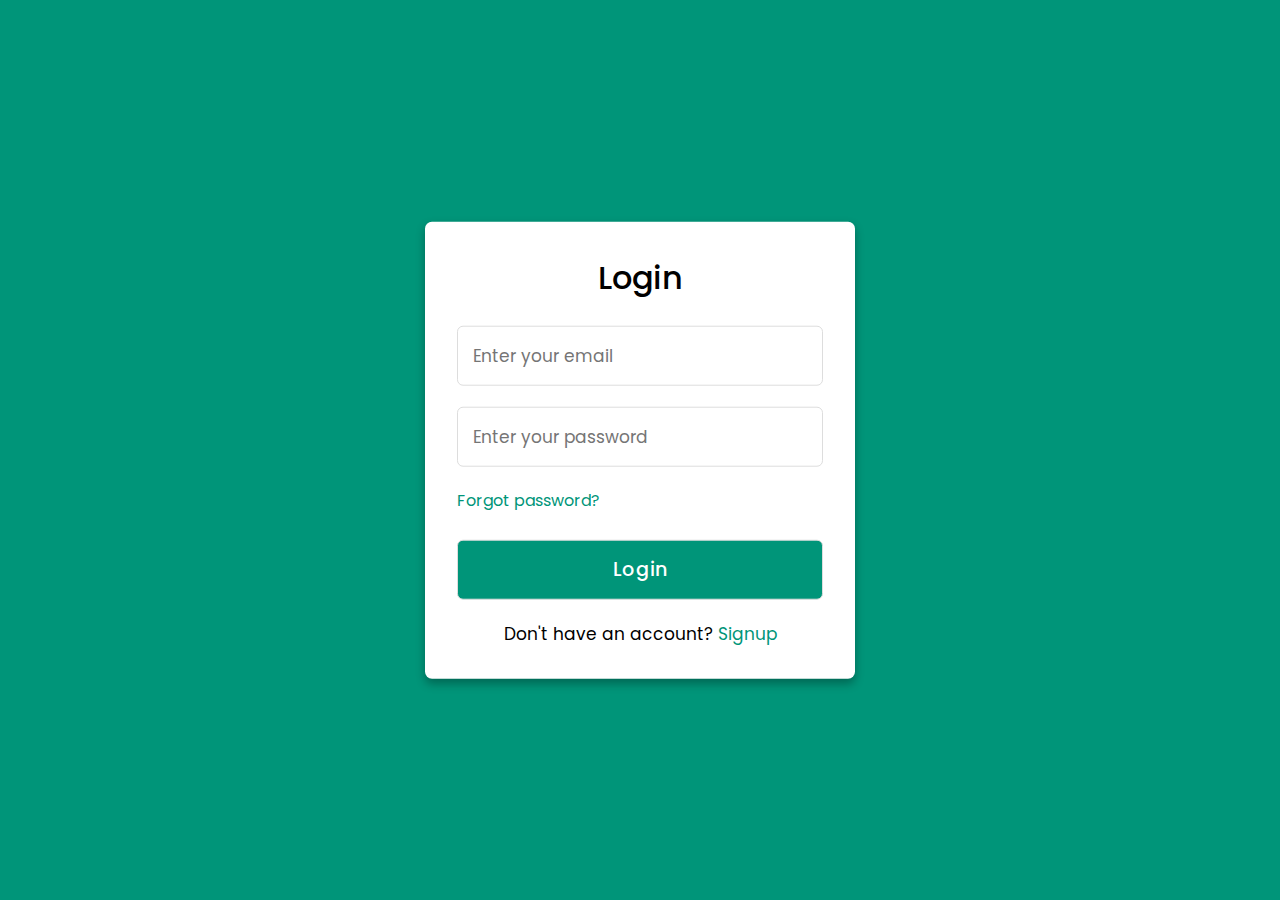
<file: signup.html>
<!DOCTYPE html>

<html lang="en">
<head>
  <meta charset="UTF-8">
  <meta name="viewport" content="width=device-width, initial-scale=1.0">
  <meta http-equiv="X-UA-Compatible" content="ie=edge">
  <title>Login & Registration Form</title>
  <!---Custom CSS File--->
  <link rel="stylesheet" href="signstyle.css">
</head>
<body>
  <div class="container">
    <input type="checkbox" id="check">
    <div class="login form">
      <header>Login</header>
      <form action="#">
        <input type="text" placeholder="Enter your email">
        <input type="password" placeholder="Enter your password">
        <a href="#">Forgot password?</a>
        <input type="button" class="button" value="Login">
      </form>
      <div class="signup">
        <span class="signup">Don't have an account?
         <label for="check">Signup</label>
        </span>
      </div>
    </div>
    <div class="registration form">
      <header>Signup</header>
      <form action="#">
        <input type="text" placeholder="Enter your email">
        <input type="password" placeholder="Create a password">
        <input type="password" placeholder="Confirm your password">
        <input type="button" class="button" value="Signup">
      </form>
      <div class="signup">
        <span class="signup">Already have an account?
         <label for="check">Login</label>
        </span>
      </div>
    </div>
  </div>
</body>
</html>
</file>
<file: signstyle.css>
/* Import Google font - Poppins */
@import url('https://fonts.googleapis.com/css2?family=Poppins:wght@200;300;400;500;600;700&display=swap');
*{
  margin: 0;
  padding: 0;
  box-sizing: border-box;
  font-family: 'Poppins', sans-serif;
}
body{
  min-height: 100vh;
  width: 100%;
  background: #009579;
}
.container1{
  max-width: 1300px;
  margin: auto;
  padding-left: 25px;
  padding-left: 25px;
}
.container{
  position: absolute;
  top: 50%;
  left: 50%;
  transform: translate(-50%,-50%);
  max-width: 430px;
  width: 100%;
  background: #fff;
  border-radius: 7px;
  box-shadow: 0 5px 10px rgba(0,0,0,0.3);
}
.container .registration{
  display: none;
}
#check:checked ~ .registration{
  display: block;
}
#check:checked ~ .login{
  display: none;
}
#check{
  display: none;
}
.container .form{
  padding: 2rem;
}
.form header{
  font-size: 2rem;
  font-weight: 500;
  text-align: center;
  margin-bottom: 1.5rem;
}
 .form input{
   height: 60px;
   width: 100%;
   padding: 0 15px;
   font-size: 17px;
   margin-bottom: 1.3rem;
   border: 1px solid #ddd;
   border-radius: 6px;
   outline: none;
 }
 .form input:focus{
   box-shadow: 0 1px 0 rgba(0,0,0,0.2);
 }
.form a{
  font-size: 16px;
  color: #009579;
  text-decoration: none;
}
.form a:hover{
  text-decoration: underline;
}
.form input.button{
  color: #fff;
  background: #009579;
  font-size: 1.2rem;
  font-weight: 500;
  letter-spacing: 1px;
  margin-top: 1.7rem;
  cursor: pointer;
  transition: 0.4s;
}
.form input.button:hover{
  background: #006653;
}
.signup{
  font-size: 17px;
  text-align: center;
}
.signup label{
  color: #009579;
  cursor: pointer;
}
.signup label:hover{
  text-decoration: underline;
}
</file>
